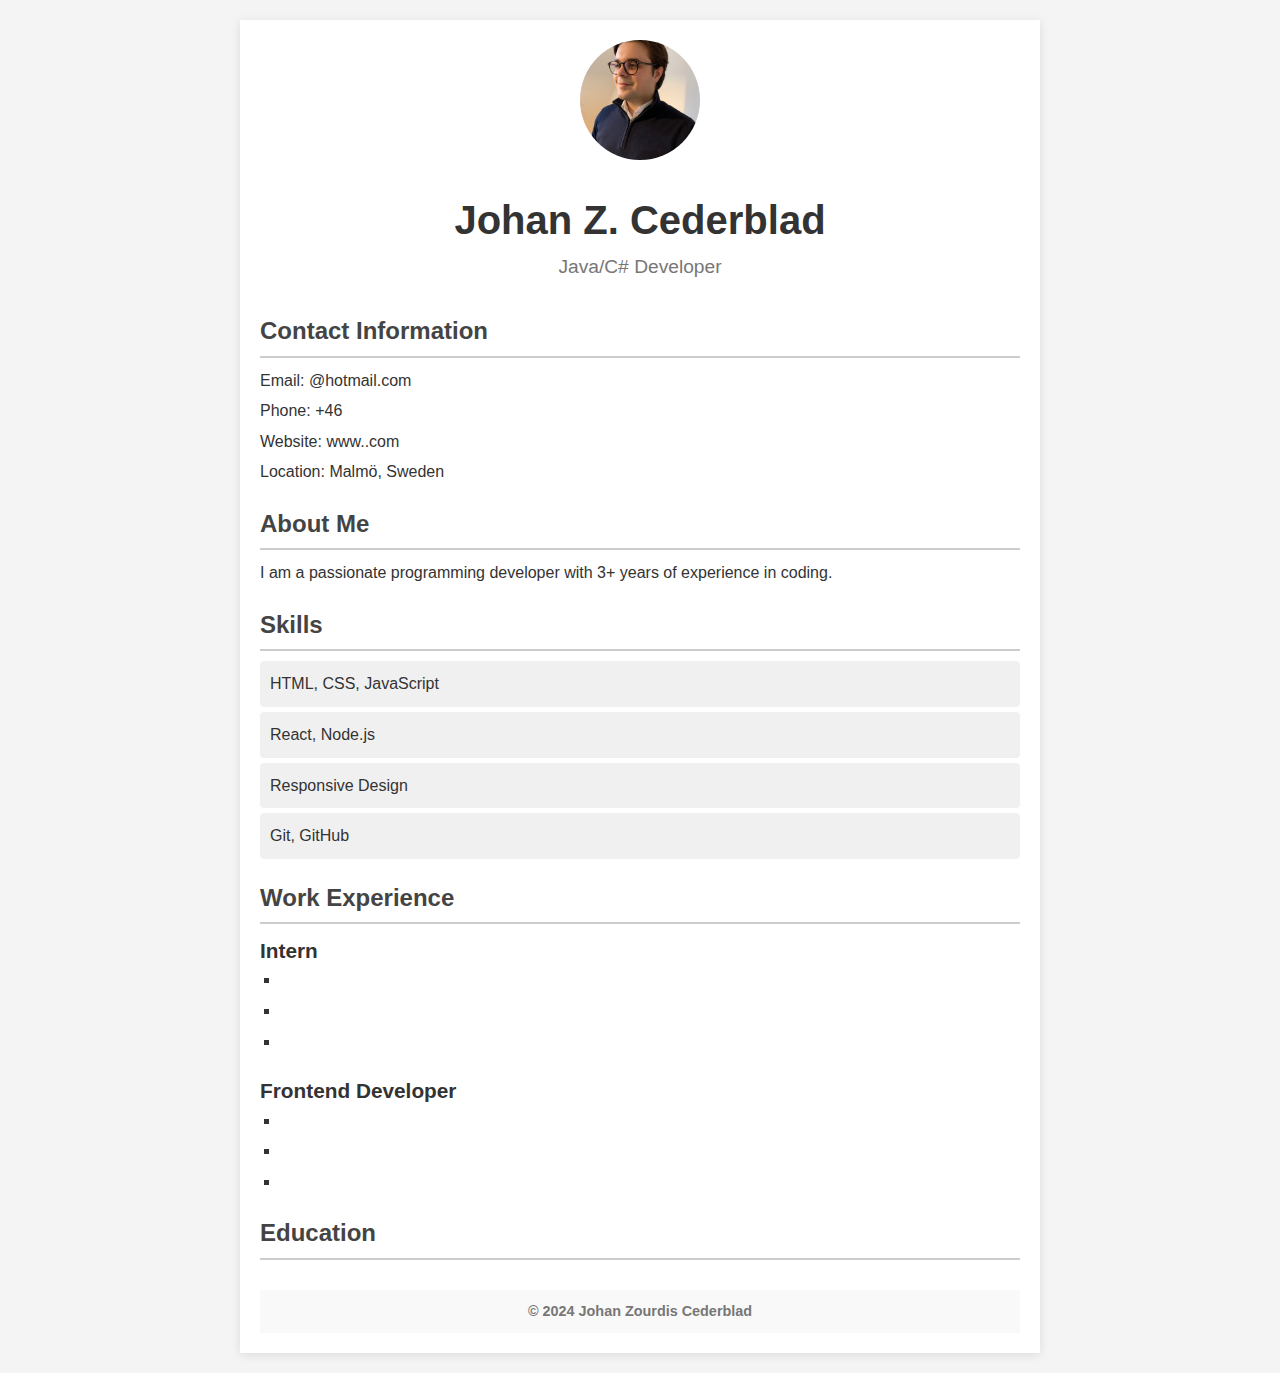
<file: index.html>
<!DOCTYPE html>
<html lang="en">
<head>
    <meta charset="UTF-8">
    <meta name="viewport" content="width=device-width, initial-scale=1.0">
    <title>My CV</title>
    <link rel="stylesheet" href="style.css">
</head>
<body>

    
    <div class="container">
    <!-- Header -->
        <header>
            <div class="name">
                <img src="images/linkedinprofilepicture.jpg" alt="Johan Z.C" class="avatar">
                <h1>Johan Z. Cederblad</h1>
                <p>Java/C# Developer</p>
            </div>
        </header>

        <!-- Main -->
        <section class="contact">
            <h2>Contact Information</h2>
            <ul>
                <li>Email: @hotmail.com</li>
                <li>Phone: +46</li>
                <li>Website: www..com</li>
                <li>Location: Malmö, Sweden</li>
            </ul>
        </section>

        <section class="about">
            <h2>About Me</h2>
            <p>I am a passionate programming developer with 3+ years of experience in coding.</p>
        </section>

        <section class="skills">
            <h2>Skills</h2>
            <ul>
                <li>HTML, CSS, JavaScript</li>
                <li>React, Node.js</li>
                <li>Responsive Design</li>
                <li>Git, GitHub</li>
            </ul>
        </section>

        <section class="experience">
            <h2>Work Experience</h2>
            <div class="job">
                <h3>Intern</h3>
                <p><strong></strong></p>
                <ul>
                    <li></li>
                    <li></li>
                    <li></li>
                </ul>
            </div>

            <div class="job">
                <h3>Frontend Developer</h3>
                <p><strong></strong></p>
                <ul>
                    <li></li>
                    <li></li>
                    <li></li>
                </ul>
            </div>
        </section>

        <section class="education">
            <h2>Education</h2>
            <p><strong></p>
        </section>

        <!-- Footer -->
        <footer>
            <p>© 2024 Johan Zourdis Cederblad</p>
        </footer>
    </div>
</body>
</html>
</file>
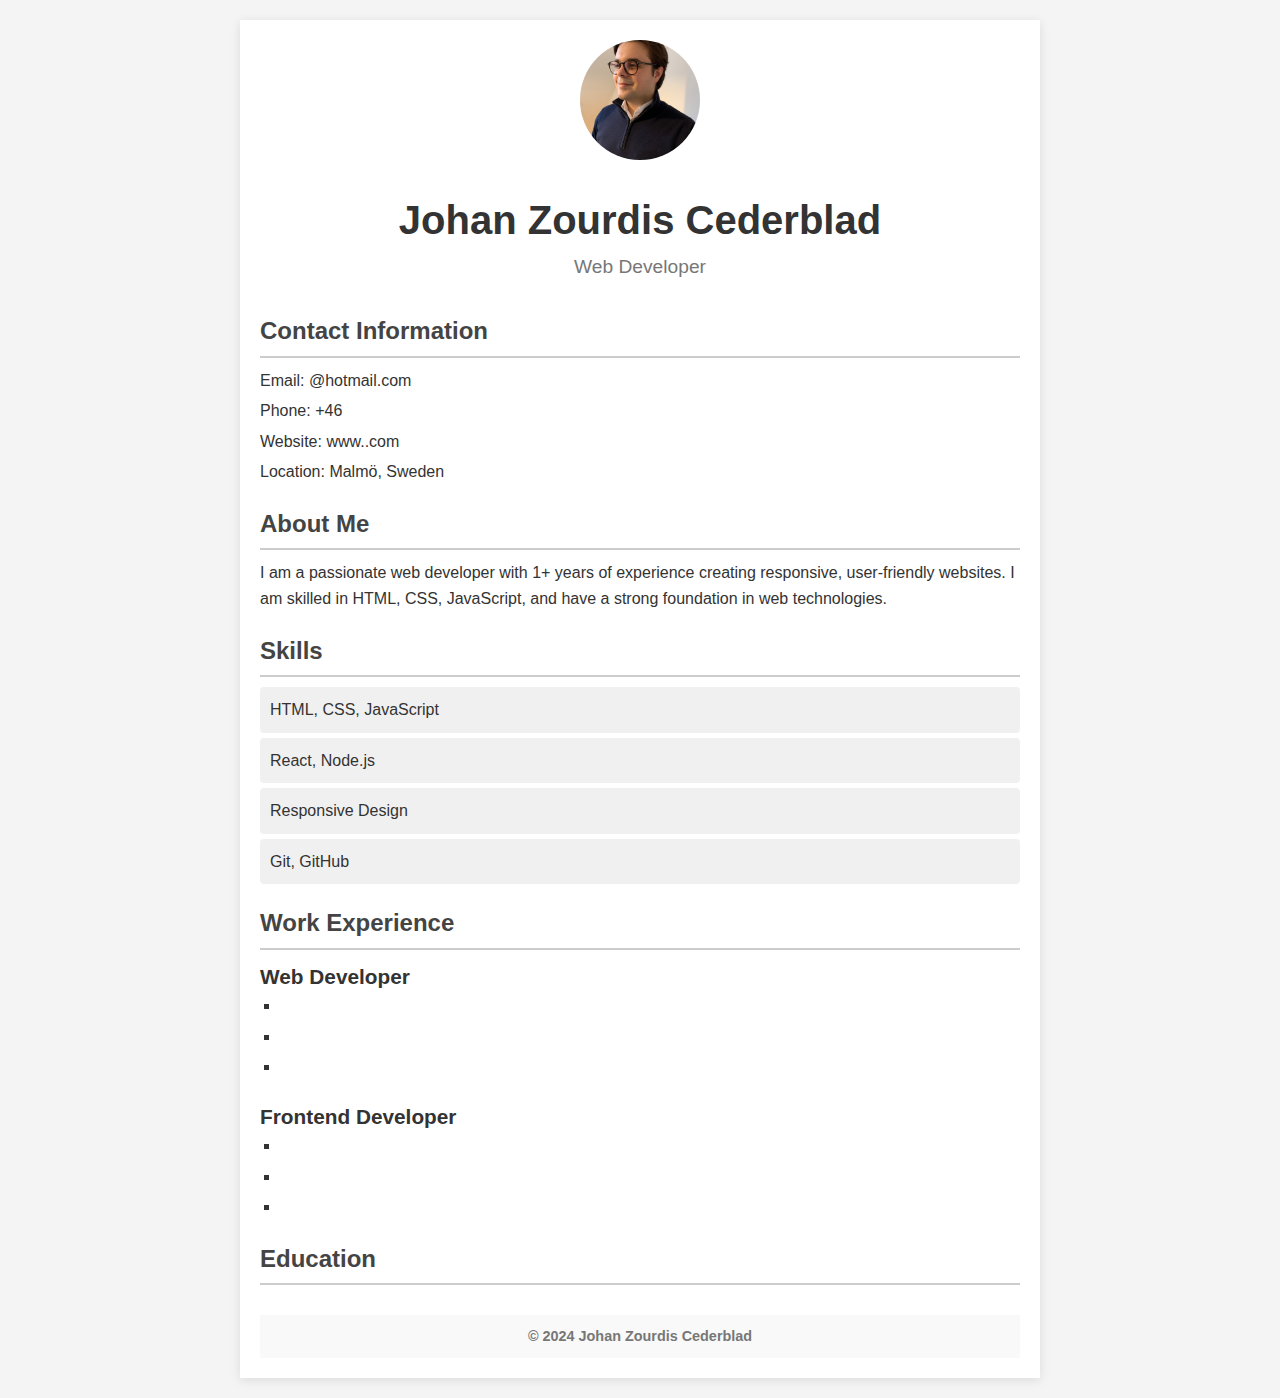
<file: CV.html>
<!DOCTYPE html>
<html lang="en">
<head>
    <meta charset="UTF-8">
    <meta name="viewport" content="width=device-width, initial-scale=1.0">
    <title>My CV</title>
    <link rel="stylesheet" href="CV.css">
</head>
<body>
    <div class="container">
        <header>
            <div class="name">
                <img src="images/linkedinprofilepicture.jpg" alt="Johan Z.C" class="avatar">
                <h1>Johan Zourdis Cederblad</h1>
                <p>Web Developer</p>
            </div>
        </header>

        <section class="contact">
            <h2>Contact Information</h2>
            <ul>
                <li>Email: @hotmail.com</li>
                <li>Phone: +46</li>
                <li>Website: www..com</li>
                <li>Location: Malmö, Sweden</li>
            </ul>
        </section>

        <section class="about">
            <h2>About Me</h2>
            <p>I am a passionate web developer with 1+ years of experience creating responsive, user-friendly websites. I am skilled in HTML, CSS, JavaScript, and have a strong foundation in web technologies.</p>
        </section>

        <section class="skills">
            <h2>Skills</h2>
            <ul>
                <li>HTML, CSS, JavaScript</li>
                <li>React, Node.js</li>
                <li>Responsive Design</li>
                <li>Git, GitHub</li>
            </ul>
        </section>

        <section class="experience">
            <h2>Work Experience</h2>
            <div class="job">
                <h3>Web Developer</h3>
                <p><strong></strong></p>
                <ul>
                    <li></li>
                    <li></li>
                    <li></li>
                </ul>
            </div>

            <div class="job">
                <h3>Frontend Developer</h3>
                <p><strong></strong></p>
                <ul>
                    <li></li>
                    <li></li>
                    <li></li>
                </ul>
            </div>
        </section>

        <section class="education">
            <h2>Education</h2>
            <p><strong></p>
        </section>

        <footer>
            <p>© 2024 Johan Zourdis Cederblad</p>
        </footer>
    </div>
</body>
</html>
</file>
<file: style.css>
/* Reset default styles */
* {
    margin: 0;
    padding: 0;
    box-sizing: border-box;
}

/* Body and general text styles */
body {
    font-family: 'Arial', sans-serif;
    line-height: 1.6;
    color: #333;
    background-color: #f4f4f4;
    padding: 20px;
}

/* Container for the content */
.container {
    max-width: 800px;
    margin: 0 auto;
    background-color: #fff;
    padding: 20px;
    box-shadow: 0 2px 10px rgba(0, 0, 0, 0.1);
}

/* Header with name and title */
header {
    text-align: center;
    margin-bottom: 30px;
}

header h1 {
    font-size: 2.5rem;
    color: #333;
}

header p {
    font-size: 1.2rem;
    color: #777;
}

/* Contact Information */
.contact ul {
    list-style-type: none;
    margin-bottom: 20px;
}

.contact li {
    margin: 5px 0;
}

h2 {
    font-size: 1.5rem;
    color: #444;
    margin-bottom: 10px;
    border-bottom: 2px solid #ccc;
    padding-bottom: 5px;
}

section {
    margin-bottom: 20px;
}

/* Skills section */
.skills ul {
    list-style-type: none;
    padding: 0;
}

.skills li {
    background-color: #f0f0f0;
    margin: 5px 0;
    padding: 10px;
    border-radius: 4px;
}

/* Experience Section */
.job {
    margin-bottom: 20px;
}

.job h3 {
    font-size: 1.3rem;
    color: #333;
}

.job p {
    font-size: 1rem;
    color: #777;
}

.job ul {
    list-style-type: square;
    margin-left: 20px;
}

.job li {
    margin-bottom: 5px;
}

/* Footer */
footer {
    text-align: center;
    margin-top: 30px;
    padding: 10px;
    background-color: #f9f9f9;
    font-size: 0.9rem;
    color: #777;
}

/* Avatar Circle Style */
.avatar {
    width: 120px;          /* Set the size of the avatar */
    height: 120px;         /* Make the height equal to the width for a perfect circle */
    border-radius: 50%;    /* This makes the image a circle */
    object-fit: cover;     /* Ensures the image covers the area without stretching */
    margin-bottom: 20px;   /* Add some space below the avatar */
}
</file>
<file: CV.css>
/* Reset default styles */
* {
    margin: 0;
    padding: 0;
    box-sizing: border-box;
}

/* Body and general text styles */
body {
    font-family: 'Arial', sans-serif;
    line-height: 1.6;
    color: #333;
    background-color: #f4f4f4;
    padding: 20px;
}

/* Container for the content */
.container {
    max-width: 800px;
    margin: 0 auto;
    background-color: #fff;
    padding: 20px;
    box-shadow: 0 2px 10px rgba(0, 0, 0, 0.1);
}

/* Header with name and title */
header {
    text-align: center;
    margin-bottom: 30px;
}

header h1 {
    font-size: 2.5rem;
    color: #333;
}

header p {
    font-size: 1.2rem;
    color: #777;
}

/* Contact Information */
.contact ul {
    list-style-type: none;
    margin-bottom: 20px;
}

.contact li {
    margin: 5px 0;
}

h2 {
    font-size: 1.5rem;
    color: #444;
    margin-bottom: 10px;
    border-bottom: 2px solid #ccc;
    padding-bottom: 5px;
}

section {
    margin-bottom: 20px;
}

/* Skills section */
.skills ul {
    list-style-type: none;
    padding: 0;
}

.skills li {
    background-color: #f0f0f0;
    margin: 5px 0;
    padding: 10px;
    border-radius: 4px;
}

/* Experience Section */
.job {
    margin-bottom: 20px;
}

.job h3 {
    font-size: 1.3rem;
    color: #333;
}

.job p {
    font-size: 1rem;
    color: #777;
}

.job ul {
    list-style-type: square;
    margin-left: 20px;
}

.job li {
    margin-bottom: 5px;
}

/* Footer */
footer {
    text-align: center;
    margin-top: 30px;
    padding: 10px;
    background-color: #f9f9f9;
    font-size: 0.9rem;
    color: #777;
}

/* Avatar Circle Style */
.avatar {
    width: 120px;          /* Set the size of the avatar */
    height: 120px;         /* Make the height equal to the width for a perfect circle */
    border-radius: 50%;    /* This makes the image a circle */
    object-fit: cover;     /* Ensures the image covers the area without stretching */
    margin-bottom: 20px;   /* Add some space below the avatar */
}
</file>
